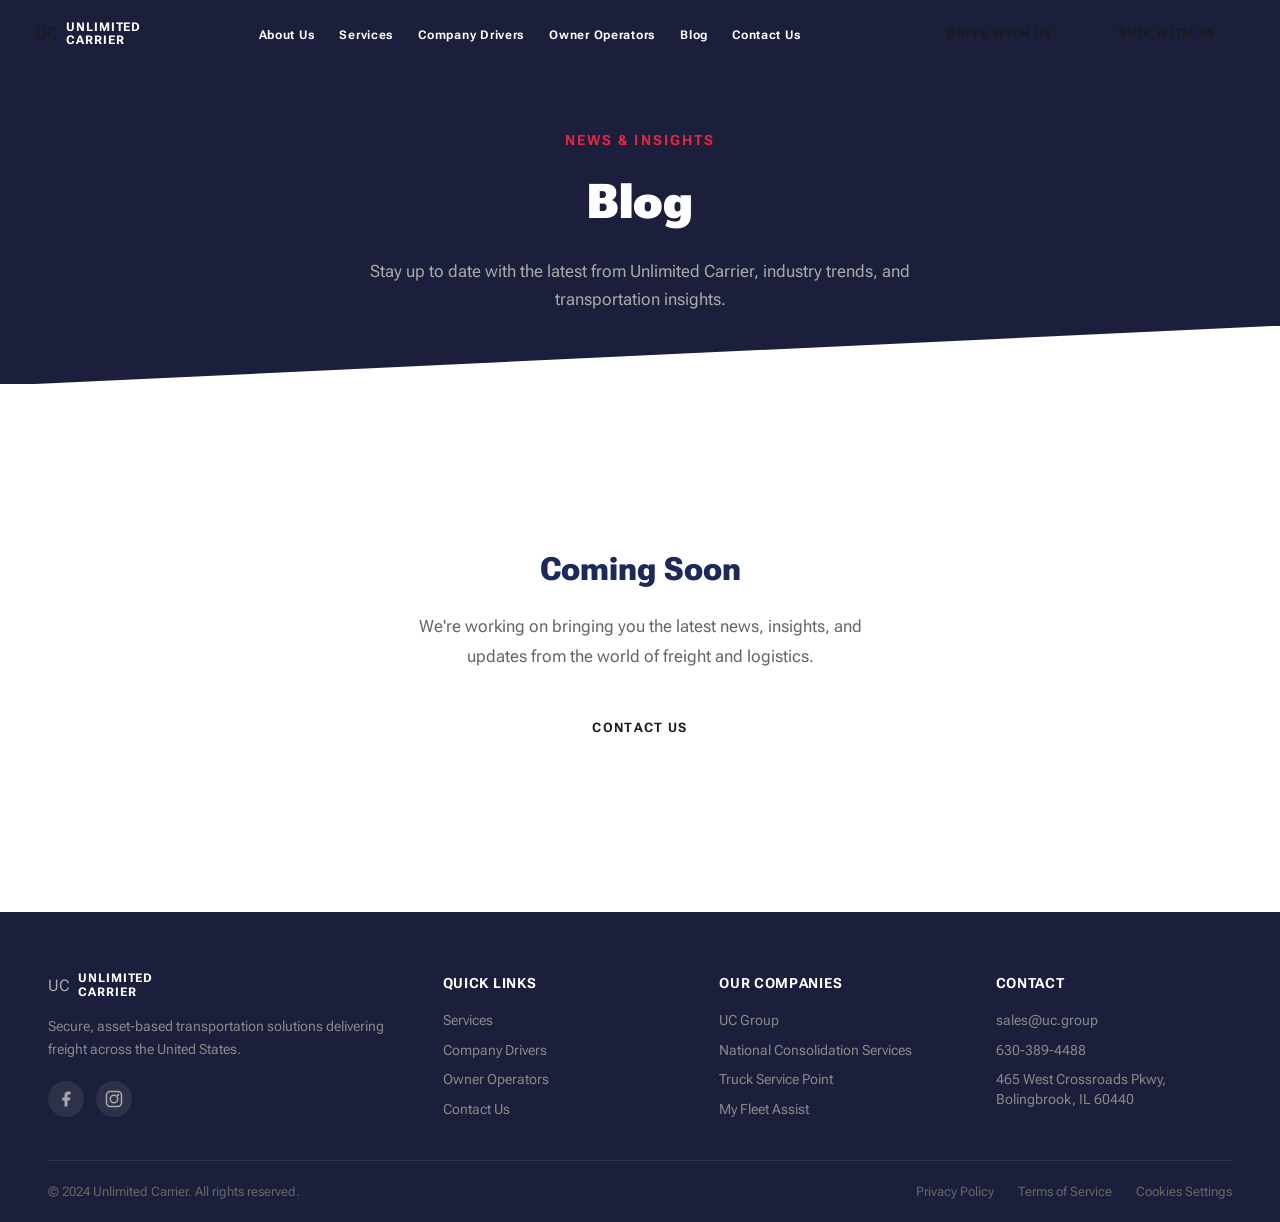
<file: pages/blog.html>
<!DOCTYPE html>
<html lang="en">
<head>
  <meta charset="UTF-8">
  <meta name="viewport" content="width=device-width, initial-scale=1.0">
  <title>Blog | Unlimited Carrier</title>
  <meta name="description" content="Stay up to date with Unlimited Carrier news, industry insights, and transportation updates.">
  <link rel="preconnect" href="https://fonts.googleapis.com">
  <link rel="preconnect" href="https://fonts.gstatic.com" crossorigin>
  <link href="https://fonts.googleapis.com/css2?family=Roboto+Flex:wght@400;500;600;700;800;900&display=swap" rel="stylesheet">
  <link rel="stylesheet" href="../css/styles.css">
</head>
<body>
  <nav class="navbar" id="navbar">
    <div class="nav-container">
      <a href="../index.html" class="nav-logo">
        <div class="logo">
          <span class="logo-uc">UC</span>
          <span class="logo-text">UNLIMITED<br>CARRIER</span>
        </div>
      </a>
      <button class="mobile-toggle" id="mobileToggle" aria-label="Toggle menu">
        <span></span><span></span><span></span>
      </button>
      <ul class="nav-menu" id="navMenu">
        <li><a href="about.html">About Us</a></li>
        <li><a href="services.html">Services</a></li>
        <li><a href="company-drivers.html">Company Drivers</a></li>
        <li><a href="owner-operators.html">Owner Operators</a></li>
        <li><a href="blog.html">Blog</a></li>
        <li><a href="contact.html">Contact Us</a></li>
      </ul>
      <div class="nav-cta">
        <a href="company-drivers.html" class="btn btn-outline-white">DRIVE WITH US</a>
        <a href="contact.html" class="btn btn-red">SHIP WITH US</a>
      </div>
    </div>
  </nav>

  <section class="page-header">
    <div class="container">
      <h4 class="section-label light">News & Insights</h4>
      <h1>Blog</h1>
      <p>Stay up to date with the latest from Unlimited Carrier, industry trends, and transportation insights.</p>
    </div>
    <div class="hero-diagonal"></div>
  </section>

  <section class="content-section">
    <div class="container" style="text-align:center; padding: 80px 24px;">
      <h2 class="section-title">Coming Soon</h2>
      <p style="color: var(--gray-600); font-size: 1.05rem; max-width: 500px; margin: 0 auto 32px;">We're working on bringing you the latest news, insights, and updates from the world of freight and logistics.</p>
      <a href="contact.html" class="btn btn-red">CONTACT US</a>
    </div>
  </section>

  <footer class="footer">
    <div class="container">
      <div class="footer-grid">
        <div class="footer-brand">
          <div class="logo footer-logo">
            <span class="logo-uc">UC</span>
            <span class="logo-text">UNLIMITED<br>CARRIER</span>
          </div>
          <p>Secure, asset-based transportation solutions delivering freight across the United States.</p>
          <div class="footer-social">
            <a href="#" aria-label="Facebook"><svg viewBox="0 0 24 24" fill="currentColor"><path d="M18 2h-3a5 5 0 00-5 5v3H7v4h3v8h4v-8h3l1-4h-4V7a1 1 0 011-1h3z"/></svg></a>
            <a href="#" aria-label="Instagram"><svg viewBox="0 0 24 24" fill="none" stroke="currentColor" stroke-width="2"><rect x="2" y="2" width="20" height="20" rx="5"/><circle cx="12" cy="12" r="5"/><circle cx="17.5" cy="6.5" r="1.5" fill="currentColor" stroke="none"/></svg></a>
          </div>
        </div>
        <div class="footer-links">
          <h4>Quick Links</h4>
          <ul>
            <li><a href="services.html">Services</a></li>
            <li><a href="company-drivers.html">Company Drivers</a></li>
            <li><a href="owner-operators.html">Owner Operators</a></li>
            <li><a href="contact.html">Contact Us</a></li>
          </ul>
        </div>
        <div class="footer-links">
          <h4>Our Companies</h4>
          <ul>
            <li><a href="#">UC Group</a></li>
            <li><a href="#">National Consolidation Services</a></li>
            <li><a href="#">Truck Service Point</a></li>
            <li><a href="#">My Fleet Assist</a></li>
          </ul>
        </div>
        <div class="footer-links">
          <h4>Contact</h4>
          <ul>
            <li><a href="mailto:sales@uc.group">sales@uc.group</a></li>
            <li><a href="tel:6303894488">630-389-4488</a></li>
            <li>465 West Crossroads Pkwy,<br>Bolingbrook, IL 60440</li>
          </ul>
        </div>
      </div>
      <div class="footer-bottom">
        <p>&copy; 2024 Unlimited Carrier. All rights reserved.</p>
        <div class="footer-legal">
          <a href="#">Privacy Policy</a>
          <a href="#">Terms of Service</a>
          <a href="#">Cookies Settings</a>
        </div>
      </div>
    </div>
  </footer>
  <script src="../js/main.js"></script>
</body>
</html>
</file>
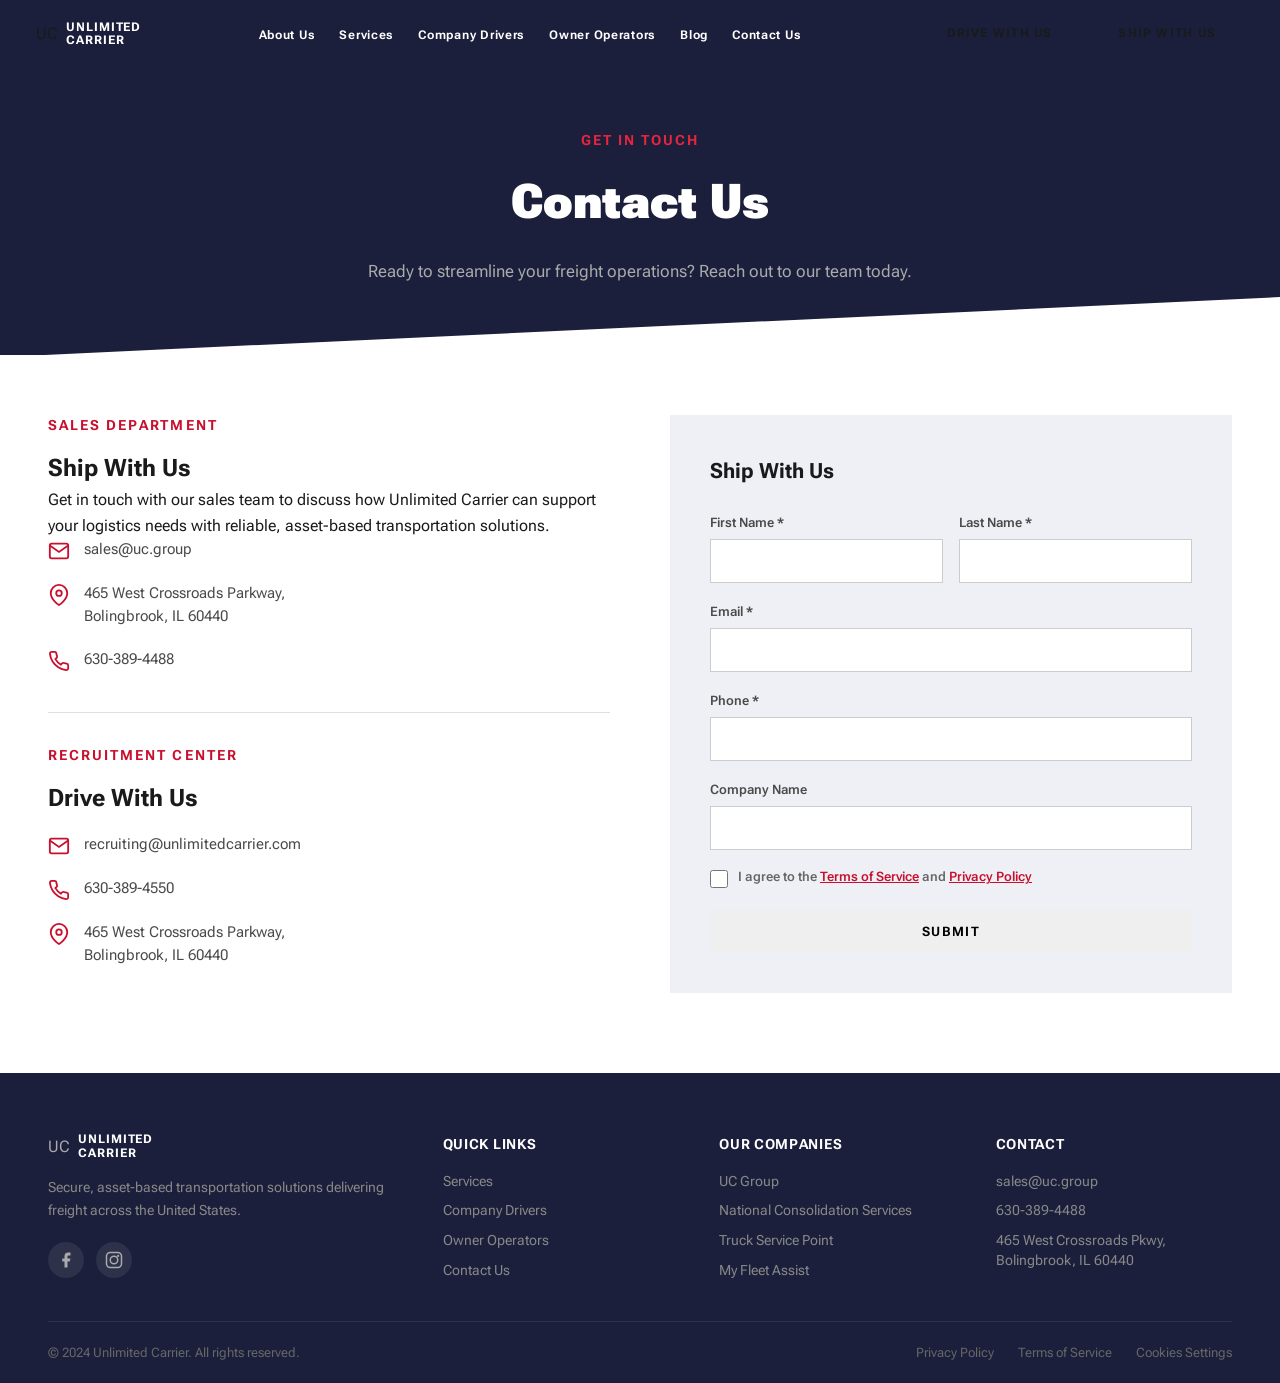
<file: pages/contact.html>
<!DOCTYPE html>
<html lang="en">
<head>
  <meta charset="UTF-8">
  <meta name="viewport" content="width=device-width, initial-scale=1.0">
  <title>Contact Us | Unlimited Carrier</title>
  <meta name="description" content="Get in touch with Unlimited Carrier for shipping inquiries, driver recruitment, and logistics solutions.">
  <link rel="preconnect" href="https://fonts.googleapis.com">
  <link rel="preconnect" href="https://fonts.gstatic.com" crossorigin>
  <link href="https://fonts.googleapis.com/css2?family=Roboto+Flex:wght@400;500;600;700;800;900&display=swap" rel="stylesheet">
  <link rel="stylesheet" href="../css/styles.css">
</head>
<body>
  <nav class="navbar" id="navbar">
    <div class="nav-container">
      <a href="../index.html" class="nav-logo">
        <div class="logo">
          <span class="logo-uc">UC</span>
          <span class="logo-text">UNLIMITED<br>CARRIER</span>
        </div>
      </a>
      <button class="mobile-toggle" id="mobileToggle" aria-label="Toggle menu">
        <span></span><span></span><span></span>
      </button>
      <ul class="nav-menu" id="navMenu">
        <li><a href="about.html">About Us</a></li>
        <li><a href="services.html">Services</a></li>
        <li><a href="company-drivers.html">Company Drivers</a></li>
        <li><a href="owner-operators.html">Owner Operators</a></li>
        <li><a href="blog.html">Blog</a></li>
        <li><a href="contact.html">Contact Us</a></li>
      </ul>
      <div class="nav-cta">
        <a href="company-drivers.html" class="btn btn-outline-white">DRIVE WITH US</a>
        <a href="contact.html" class="btn btn-red">SHIP WITH US</a>
      </div>
    </div>
  </nav>

  <section class="page-header">
    <div class="container">
      <h4 class="section-label light">Get In Touch</h4>
      <h1>Contact Us</h1>
      <p>Ready to streamline your freight operations? Reach out to our team today.</p>
    </div>
    <div class="hero-diagonal"></div>
  </section>

  <section class="contact-section" style="padding-top:60px;">
    <div class="container">
      <div class="contact-grid">
        <div class="contact-info">
          <h4 class="section-label">Sales Department</h4>
          <h2>Ship With Us</h2>
          <p>Get in touch with our sales team to discuss how Unlimited Carrier can support your logistics needs with reliable, asset-based transportation solutions.</p>
          <div class="contact-details">
            <div class="contact-item">
              <svg viewBox="0 0 24 24" fill="none" stroke="currentColor" stroke-width="2"><path d="M4 4h16c1.1 0 2 .9 2 2v12c0 1.1-.9 2-2 2H4c-1.1 0-2-.9-2-2V6c0-1.1.9-2 2-2z"/><polyline points="22,6 12,13 2,6"/></svg>
              <a href="mailto:sales@uc.group">sales@uc.group</a>
            </div>
            <div class="contact-item">
              <svg viewBox="0 0 24 24" fill="none" stroke="currentColor" stroke-width="2"><path d="M21 10c0 7-9 13-9 13s-9-6-9-13a9 9 0 0118 0z"/><circle cx="12" cy="10" r="3"/></svg>
              <span>465 West Crossroads Parkway,<br>Bolingbrook, IL 60440</span>
            </div>
            <div class="contact-item">
              <svg viewBox="0 0 24 24" fill="none" stroke="currentColor" stroke-width="2"><path d="M22 16.92v3a2 2 0 01-2.18 2 19.79 19.79 0 01-8.63-3.07 19.5 19.5 0 01-6-6 19.79 19.79 0 01-3.07-8.67A2 2 0 014.11 2h3a2 2 0 012 1.72c.127.96.361 1.903.7 2.81a2 2 0 01-.45 2.11L8.09 9.91a16 16 0 006 6l1.27-1.27a2 2 0 012.11-.45c.907.339 1.85.573 2.81.7A2 2 0 0122 16.92z"/></svg>
              <a href="tel:6303894488">630-389-4488</a>
            </div>
          </div>

          <div style="margin-top: 40px; padding-top: 32px; border-top: 1px solid var(--gray-200);">
            <h4 class="section-label">Recruitment Center</h4>
            <h2 style="font-size: 1.5rem; margin-bottom: 16px;">Drive With Us</h2>
            <div class="contact-details">
              <div class="contact-item">
                <svg viewBox="0 0 24 24" fill="none" stroke="currentColor" stroke-width="2"><path d="M4 4h16c1.1 0 2 .9 2 2v12c0 1.1-.9 2-2 2H4c-1.1 0-2-.9-2-2V6c0-1.1.9-2 2-2z"/><polyline points="22,6 12,13 2,6"/></svg>
                <a href="mailto:recruiting@unlimitedcarrier.com">recruiting@unlimitedcarrier.com</a>
              </div>
              <div class="contact-item">
                <svg viewBox="0 0 24 24" fill="none" stroke="currentColor" stroke-width="2"><path d="M22 16.92v3a2 2 0 01-2.18 2 19.79 19.79 0 01-8.63-3.07 19.5 19.5 0 01-6-6 19.79 19.79 0 01-3.07-8.67A2 2 0 014.11 2h3a2 2 0 012 1.72c.127.96.361 1.903.7 2.81a2 2 0 01-.45 2.11L8.09 9.91a16 16 0 006 6l1.27-1.27a2 2 0 012.11-.45c.907.339 1.85.573 2.81.7A2 2 0 0122 16.92z"/></svg>
                <a href="tel:6303894550">630-389-4550</a>
              </div>
              <div class="contact-item">
                <svg viewBox="0 0 24 24" fill="none" stroke="currentColor" stroke-width="2"><path d="M21 10c0 7-9 13-9 13s-9-6-9-13a9 9 0 0118 0z"/><circle cx="12" cy="10" r="3"/></svg>
                <span>465 West Crossroads Parkway,<br>Bolingbrook, IL 60440</span>
              </div>
            </div>
          </div>
        </div>
        <div class="contact-form-wrapper">
          <h3 style="font-size: 1.3rem; font-weight: 700; margin-bottom: 24px; color: var(--gray-900);">Ship With Us</h3>
          <form class="contact-form" id="shipForm">
            <div class="form-row">
              <div class="form-group">
                <label for="firstName">First Name *</label>
                <input type="text" id="firstName" name="firstName" required>
              </div>
              <div class="form-group">
                <label for="lastName">Last Name *</label>
                <input type="text" id="lastName" name="lastName" required>
              </div>
            </div>
            <div class="form-group">
              <label for="email">Email *</label>
              <input type="email" id="email" name="email" required>
            </div>
            <div class="form-group">
              <label for="phone">Phone *</label>
              <input type="tel" id="phone" name="phone" required>
            </div>
            <div class="form-group">
              <label for="company">Company Name</label>
              <input type="text" id="company" name="company">
            </div>
            <div class="form-group form-check">
              <input type="checkbox" id="terms" name="terms" required>
              <label for="terms">I agree to the <a href="#">Terms of Service</a> and <a href="#">Privacy Policy</a></label>
            </div>
            <button type="submit" class="btn btn-red btn-full">SUBMIT</button>
            <div class="form-message success" id="formSuccess">Thank you! Your submission has been received!</div>
            <div class="form-message error" id="formError">Oops! Something went wrong while submitting the form.</div>
          </form>
        </div>
      </div>
    </div>
  </section>

  <footer class="footer">
    <div class="container">
      <div class="footer-grid">
        <div class="footer-brand">
          <div class="logo footer-logo">
            <span class="logo-uc">UC</span>
            <span class="logo-text">UNLIMITED<br>CARRIER</span>
          </div>
          <p>Secure, asset-based transportation solutions delivering freight across the United States.</p>
          <div class="footer-social">
            <a href="#" aria-label="Facebook"><svg viewBox="0 0 24 24" fill="currentColor"><path d="M18 2h-3a5 5 0 00-5 5v3H7v4h3v8h4v-8h3l1-4h-4V7a1 1 0 011-1h3z"/></svg></a>
            <a href="#" aria-label="Instagram"><svg viewBox="0 0 24 24" fill="none" stroke="currentColor" stroke-width="2"><rect x="2" y="2" width="20" height="20" rx="5"/><circle cx="12" cy="12" r="5"/><circle cx="17.5" cy="6.5" r="1.5" fill="currentColor" stroke="none"/></svg></a>
          </div>
        </div>
        <div class="footer-links">
          <h4>Quick Links</h4>
          <ul>
            <li><a href="services.html">Services</a></li>
            <li><a href="company-drivers.html">Company Drivers</a></li>
            <li><a href="owner-operators.html">Owner Operators</a></li>
            <li><a href="contact.html">Contact Us</a></li>
          </ul>
        </div>
        <div class="footer-links">
          <h4>Our Companies</h4>
          <ul>
            <li><a href="#">UC Group</a></li>
            <li><a href="#">National Consolidation Services</a></li>
            <li><a href="#">Truck Service Point</a></li>
            <li><a href="#">My Fleet Assist</a></li>
          </ul>
        </div>
        <div class="footer-links">
          <h4>Contact</h4>
          <ul>
            <li><a href="mailto:sales@uc.group">sales@uc.group</a></li>
            <li><a href="tel:6303894488">630-389-4488</a></li>
            <li>465 West Crossroads Pkwy,<br>Bolingbrook, IL 60440</li>
          </ul>
        </div>
      </div>
      <div class="footer-bottom">
        <p>&copy; 2024 Unlimited Carrier. All rights reserved.</p>
        <div class="footer-legal">
          <a href="#">Privacy Policy</a>
          <a href="#">Terms of Service</a>
          <a href="#">Cookies Settings</a>
        </div>
      </div>
    </div>
  </footer>
  <script src="../js/main.js"></script>
</body>
</html>
</file>
<file: css/styles.css>
/* ===== RESET & BASE ===== */
*, *::before, *::after {
  margin: 0;
  padding: 0;
  box-sizing: border-box;
}

:root {
  --red: #C8102E;
  --red-dark: #A00D24;
  --red-light: #E8253F;
  --navy: #1B1F3B;
  --navy-light: #252A4A;
  --blue-heading: #1B2A5B;
  --dark-bg: #12152B;
  --gray-900: #1a1a1a;
  --gray-800: #2d2d2d;
  --gray-700: #4a4a4a;
  --gray-600: #666666;
  --gray-500: #888888;
  --gray-400: #aaaaaa;
  --gray-300: #cccccc;
  --gray-200: #e0e0e0;
  --gray-100: #ECEEF3;
  --light-bg: #EEF0F5;
  --white: #ffffff;
  --font: 'Roboto Flex', 'Roboto', Arial, sans-serif;
  --shadow: 0 2px 12px rgba(0,0,0,0.06);
  --shadow-lg: 0 8px 30px rgba(0,0,0,0.1);
  --transition: all 0.3s ease;
}

html {
  scroll-behavior: smooth;
  -webkit-font-smoothing: antialiased;
  -moz-osx-font-smoothing: grayscale;
}

body {
  font-family: var(--font);
  color: var(--gray-900);
  line-height: 1.6;
  overflow-x: hidden;
  background: var(--white);
}

a { text-decoration: none; color: inherit; transition: var(--transition); }
ul { list-style: none; }
img { max-width: 100%; height: auto; display: block; }

.container {
  max-width: 1280px;
  margin: 0 auto;
  padding: 0 48px;
}

/* ===== RED SLASH ICON ===== */
.slash-icon {
  width: 40px;
  height: 50px;
  position: relative;
  margin-bottom: 12px;
}
.slash-icon::before {
  content: '';
  position: absolute;
  top: 0;
  left: 0;
  width: 32px;
  height: 44px;
  background: var(--red);
  transform: skewX(-12deg);
  border-radius: 2px;
}
.slash-icon.light::before {
  background: var(--red-light);
}

/* ===== BUTTONS ===== */
.btn {
  display: inline-flex;
  align-items: center;
  justify-content: center;
  padding: 14px 28px;
  font-family: var(--font);
  font-weight: 700;
  font-size: 0.82rem;
  letter-spacing: 0.1em;
  border: none;
  border-radius: 0;
  cursor: pointer;
  transition: var(--transition);
  text-transform: uppercase;
  white-space: nowrap;
  position: relative;
}

.btn-notch {
  position: absolute;
  top: 0;
  right: 0;
  width: 0;
  height: 0;
  border-style: solid;
}
.btn-notch.light {
  border-width: 0 14px 14px 0;
  border-color: transparent var(--light-bg) transparent transparent;
}
.btn-notch.dark {
  border-width: 0 14px 14px 0;
  border-color: transparent var(--navy) transparent transparent;
}

/* Red button with notch */
.btn-red-notch {
  background: var(--red);
  color: var(--white);
  padding: 16px 32px;
}
.btn-red-notch:hover { background: var(--red-dark); }
.btn-red-notch .btn-notch.light {
  border-color: transparent var(--white) transparent transparent;
}

/* Nav buttons */
.btn-nav-outline {
  background: transparent;
  color: var(--white);
  border: 2px solid var(--white);
  padding: 10px 24px;
}
.btn-nav-outline:hover { background: var(--white); color: var(--navy); }

.btn-nav-red {
  background: var(--red);
  color: var(--white);
  border: 2px solid var(--red);
  padding: 10px 24px;
}
.btn-nav-red:hover { background: var(--red-dark); border-color: var(--red-dark); }

/* Hero buttons */
.btn-hero-red {
  background: var(--red);
  color: var(--white);
  padding: 18px 36px;
  font-size: 0.9rem;
}
.btn-hero-red .btn-notch.light {
  border-color: transparent rgba(0,0,0,0.2) transparent transparent;
}
.btn-hero-red:hover { background: var(--red-dark); }

.btn-hero-dark {
  background: rgba(50,55,75,0.85);
  color: var(--white);
  padding: 18px 36px;
  font-size: 0.9rem;
}
.btn-hero-dark .btn-notch.dark {
  border-color: transparent rgba(0,0,0,0.25) transparent transparent;
}
.btn-hero-dark:hover { background: rgba(50,55,75,1); }

.btn-full { width: 100%; }

/* ===== NAVIGATION ===== */
.navbar {
  position: fixed;
  top: 0;
  left: 0;
  right: 0;
  z-index: 1000;
  background: var(--navy);
}

.nav-container {
  max-width: 1440px;
  margin: 0 auto;
  padding: 0 36px;
  display: flex;
  align-items: center;
  justify-content: space-between;
  height: 68px;
}

.nav-logo { flex-shrink: 0; }

.logo {
  display: flex;
  align-items: center;
  gap: 8px;
}

.logo-icon {
  display: flex;
  align-items: center;
}

.logo-icon em {
  font-style: italic;
  font-weight: 900;
  font-size: 1.7rem;
  color: var(--red);
  letter-spacing: -0.04em;
  line-height: 1;
}

.logo-text {
  font-weight: 800;
  font-size: 0.72rem;
  line-height: 1.15;
  letter-spacing: 0.08em;
  text-transform: uppercase;
  color: var(--white);
}

.nav-menu {
  display: flex;
  align-items: center;
  gap: 24px;
}

.nav-menu a {
  font-size: 0.76rem;
  font-weight: 700;
  color: var(--white);
  padding: 4px 0;
  letter-spacing: 0.06em;
}
.nav-menu a:hover { color: var(--gray-300); }

.nav-cta {
  display: flex;
  gap: 10px;
  align-items: center;
}
.nav-cta .btn { font-size: 0.76rem; }

.mobile-toggle {
  display: none;
  flex-direction: column;
  gap: 5px;
  background: none;
  border: none;
  cursor: pointer;
  padding: 8px;
}
.mobile-toggle span {
  display: block;
  width: 24px;
  height: 2px;
  background: var(--white);
  transition: var(--transition);
}

/* ===== HERO SECTION ===== */
.hero {
  position: relative;
  height: 100vh;
  min-height: 600px;
  display: flex;
  align-items: flex-end;
  overflow: hidden;
  margin-top: 68px;
}

.hero-bg {
  position: absolute;
  inset: 0;
  z-index: 0;
}

.hero-bg-img {
  width: 100%;
  height: 100%;
  object-fit: cover;
}

.hero-overlay {
  position: absolute;
  inset: 0;
  background: linear-gradient(
    180deg,
    rgba(15,15,30,0.15) 0%,
    rgba(15,15,30,0.25) 30%,
    rgba(15,15,30,0.40) 70%,
    rgba(15,15,30,0.55) 100%
  );
}

.hero-content {
  position: relative;
  z-index: 2;
  width: 100%;
  padding-bottom: 48px;
}

.hero-content h1 {
  font-size: clamp(2.4rem, 5.5vw, 4.2rem);
  font-weight: 900;
  color: var(--white);
  line-height: 1.05;
  margin-bottom: 36px;
  max-width: 680px;
  text-shadow: 0 2px 30px rgba(0,0,0,0.4);
}

.hero-buttons {
  display: flex;
  gap: 0;
}

.hero-diamond {
  position: absolute;
  right: 80px;
  bottom: 200px;
  z-index: 2;
  display: flex;
  flex-direction: column;
  gap: 4px;
}
.diamond-red, .diamond-white {
  width: 16px;
  height: 16px;
  clip-path: polygon(50% 0%, 100% 50%, 50% 100%, 0% 50%);
}
.diamond-red { background: var(--red); }
.diamond-white { background: rgba(255,255,255,0.5); }

/* ===== ABOUT SECTION ===== */
.about-section {
  padding: 80px 0 0;
  background: var(--light-bg);
}

.about-grid {
  display: grid;
  grid-template-columns: 1fr 1fr;
  gap: 60px;
  align-items: flex-start;
  padding-bottom: 60px;
}

.about-heading {
  font-size: clamp(2rem, 4vw, 3rem);
  font-weight: 900;
  color: var(--blue-heading);
  line-height: 1.1;
}
.about-heading .indent {
  padding-left: 40px;
}

.about-right p {
  font-size: 1.05rem;
  color: var(--gray-700);
  line-height: 1.75;
  margin-bottom: 28px;
}

/* About images strip */
.about-images {
  display: grid;
  grid-template-columns: 1fr 2fr 2fr 1fr;
  gap: 16px;
}

.about-img-item {
  overflow: hidden;
  border-radius: 0;
}

.about-img-item img {
  width: 100%;
  height: 320px;
  object-fit: cover;
  transition: transform 0.4s ease;
}

.about-img-item img:hover {
  transform: scale(1.03);
}

/* ===== SERVICES SECTION ===== */
.services-section {
  padding: 80px 0;
  background: var(--white);
}

.services-header {
  display: grid;
  grid-template-columns: 1fr 1fr;
  gap: 60px;
  align-items: flex-start;
  margin-bottom: 48px;
}

.services-heading {
  font-size: clamp(2rem, 4vw, 3rem);
  font-weight: 900;
  color: var(--blue-heading);
  line-height: 1.1;
}
.services-heading .indent { padding-left: 40px; }

.services-right p {
  font-size: 1.05rem;
  color: var(--gray-700);
  line-height: 1.75;
}

.services-grid {
  display: grid;
  grid-template-columns: repeat(4, 1fr);
  gap: 24px;
}

.service-card {
  background: var(--white);
  border: 1px solid var(--gray-200);
  overflow: hidden;
  transition: var(--transition);
  display: flex;
  flex-direction: column;
  text-decoration: none;
  color: inherit;
}
.service-card:hover {
  transform: translateY(-4px);
  box-shadow: var(--shadow-lg);
}

.service-card img {
  width: 100%;
  height: 180px;
  object-fit: cover;
}

.service-card-body {
  padding: 24px 20px;
  flex: 1;
  display: flex;
  flex-direction: column;
}

.service-card h3 {
  font-size: 1.05rem;
  font-weight: 800;
  color: var(--blue-heading);
  margin-bottom: 10px;
}

.service-card p {
  font-size: 0.88rem;
  color: var(--gray-600);
  line-height: 1.6;
  flex: 1;
  margin-bottom: 16px;
}

.service-link {
  font-size: 0.82rem;
  font-weight: 700;
  color: var(--red);
  letter-spacing: 0.02em;
}

/* ===== DRIVERS SECTION ===== */
.drivers-section {
  padding: 80px 0;
  background: var(--light-bg);
}

.drivers-header {
  display: grid;
  grid-template-columns: 1fr 1fr;
  gap: 60px;
  align-items: flex-start;
  margin-bottom: 48px;
}

.drivers-heading {
  font-size: clamp(2rem, 4vw, 3rem);
  font-weight: 900;
  color: var(--blue-heading);
  line-height: 1.1;
}
.drivers-heading .indent { padding-left: 40px; }

.drivers-right p {
  font-size: 1.05rem;
  color: var(--gray-700);
  line-height: 1.75;
}

/* Tabs - underline style */
.driver-tabs {
  display: flex;
  gap: 32px;
  margin-bottom: 40px;
  border-bottom: none;
}

.tab-btn {
  padding: 10px 0;
  font-family: var(--font);
  font-weight: 700;
  font-size: 0.85rem;
  letter-spacing: 0.06em;
  border: none;
  background: transparent;
  color: var(--gray-500);
  cursor: pointer;
  position: relative;
  transition: var(--transition);
}

.tab-btn.active {
  color: var(--blue-heading);
}

.tab-btn.active::after {
  content: '';
  position: absolute;
  bottom: 0;
  left: 0;
  right: 0;
  height: 3px;
  background: var(--blue-heading);
}

.tab-btn:hover:not(.active) { color: var(--gray-700); }

.tab-content { display: none; }
.tab-content.active { display: block; }

/* Benefit cards with notched top-left */
.benefits-grid {
  display: grid;
  grid-template-columns: repeat(3, 1fr);
  gap: 24px;
}

.benefit-card {
  background: var(--white);
  padding: 36px 28px;
  position: relative;
  box-shadow: var(--shadow);
  clip-path: polygon(24px 0, 100% 0, 100% 100%, 0 100%, 0 24px);
}

.benefit-icon {
  width: 48px;
  height: 48px;
  color: var(--red);
  margin-bottom: 20px;
}

.benefit-card h3 {
  font-size: 1.15rem;
  font-weight: 800;
  margin-bottom: 14px;
  color: var(--blue-heading);
}

.benefit-card p {
  font-size: 0.9rem;
  color: var(--gray-600);
  line-height: 1.65;
}

.driver-cta {
  display: flex;
  gap: 16px;
  margin-top: 32px;
}

/* ===== TESTIMONIALS ===== */
.testimonials-row {
  display: grid;
  grid-template-columns: 1fr 1fr;
  gap: 32px;
  margin-top: 60px;
  padding-top: 48px;
  border-top: 1px solid var(--gray-200);
}

.testimonial-card {
  background: var(--white);
  padding: 32px;
  box-shadow: var(--shadow);
}

.quote-icon {
  width: 28px;
  height: 28px;
  color: var(--red);
  opacity: 0.25;
  margin-bottom: 12px;
}

.testimonial-card p {
  font-size: 0.95rem;
  color: var(--gray-700);
  line-height: 1.7;
  font-style: italic;
  margin-bottom: 16px;
}

.testimonial-author {
  display: flex;
  flex-direction: column;
  gap: 2px;
}
.testimonial-author strong { font-size: 0.95rem; color: var(--gray-900); }
.testimonial-author span { font-size: 0.8rem; color: var(--gray-500); }

/* ===== COMPANIES SECTION ===== */
.companies-section {
  background: var(--dark-bg);
  padding: 80px 0;
}

.companies-header {
  display: grid;
  grid-template-columns: 1fr 1fr;
  gap: 60px;
  align-items: flex-start;
  margin-bottom: 48px;
}

.companies-heading {
  font-size: clamp(2rem, 4vw, 3rem);
  font-weight: 900;
  color: var(--blue-heading);
  line-height: 1.1;
}
.companies-heading.light { color: var(--white); }
.companies-heading .indent { padding-left: 40px; }

.companies-right p {
  font-size: 1.05rem;
  color: var(--gray-400);
  line-height: 1.75;
}

.companies-grid {
  display: grid;
  grid-template-columns: repeat(3, 1fr);
  gap: 24px;
}

.company-card {
  background: rgba(255,255,255,0.04);
  border: 1px solid rgba(255,255,255,0.08);
  overflow: hidden;
  transition: var(--transition);
}
.company-card:hover {
  background: rgba(255,255,255,0.07);
  transform: translateY(-3px);
}

.company-card img {
  width: 100%;
  height: 200px;
  object-fit: cover;
}

.company-card-body {
  padding: 24px 20px;
}

.company-card h3 {
  font-size: 1.05rem;
  font-weight: 700;
  color: var(--white);
  margin-bottom: 10px;
}

.company-card p {
  font-size: 0.88rem;
  color: var(--gray-400);
  line-height: 1.6;
  margin-bottom: 14px;
}

.company-link {
  font-size: 0.82rem;
  font-weight: 600;
  color: var(--red-light);
}
.company-link:hover { color: var(--white); }

/* ===== CONTACT SECTION ===== */
.contact-section {
  padding: 80px 0;
  background: var(--white);
}

.contact-grid {
  display: grid;
  grid-template-columns: 1fr 1fr;
  gap: 60px;
  align-items: start;
}

.contact-heading {
  font-size: clamp(2rem, 4vw, 3rem);
  font-weight: 900;
  color: var(--blue-heading);
  line-height: 1.1;
  margin-bottom: 32px;
}
.contact-heading .indent { padding-left: 40px; }

.contact-details {
  display: flex;
  flex-direction: column;
  gap: 20px;
}

.contact-item {
  display: flex;
  align-items: flex-start;
  gap: 14px;
}

.contact-item svg {
  width: 22px;
  height: 22px;
  flex-shrink: 0;
  color: var(--red);
  margin-top: 2px;
}

.contact-item a,
.contact-item span {
  color: var(--gray-700);
  font-size: 0.95rem;
  line-height: 1.5;
}
.contact-item a:hover { color: var(--red); }

/* ===== FORM ===== */
.contact-form-wrapper {
  background: var(--light-bg);
  padding: 40px;
}

.form-title {
  font-size: 1.3rem;
  font-weight: 800;
  color: var(--blue-heading);
  margin-bottom: 24px;
}

.form-row {
  display: grid;
  grid-template-columns: 1fr 1fr;
  gap: 16px;
}

.form-group { margin-bottom: 18px; }

.form-group label {
  display: block;
  font-size: 0.82rem;
  font-weight: 600;
  color: var(--gray-700);
  margin-bottom: 6px;
}

.form-group input[type="text"],
.form-group input[type="email"],
.form-group input[type="tel"] {
  width: 100%;
  padding: 12px 16px;
  font-family: var(--font);
  font-size: 0.95rem;
  border: 1.5px solid var(--gray-300);
  border-radius: 0;
  background: var(--white);
  transition: var(--transition);
  color: var(--gray-900);
}

.form-group input:focus {
  outline: none;
  border-color: var(--red);
  box-shadow: 0 0 0 3px rgba(200,16,46,0.08);
}

.form-check {
  display: flex;
  align-items: flex-start;
  gap: 10px;
}

.form-check input[type="checkbox"] {
  width: 18px;
  height: 18px;
  margin-top: 2px;
  accent-color: var(--red);
  flex-shrink: 0;
}

.form-check label {
  font-size: 0.8rem;
  color: var(--gray-600);
  line-height: 1.4;
}

.form-check label a {
  color: var(--red);
  text-decoration: underline;
}

.form-message {
  display: none;
  padding: 12px 16px;
  font-size: 0.9rem;
  margin-top: 16px;
  font-weight: 500;
}

.form-message.success { background: #e8f5e9; color: #2e7d32; }
.form-message.error { background: #fce4ec; color: #c62828; }
.form-message.show { display: block; }

/* ===== FOOTER ===== */
.footer {
  background: var(--navy);
  color: var(--gray-400);
  padding: 60px 0 0;
}

.footer-grid {
  display: grid;
  grid-template-columns: 1.5fr 1fr 1fr 1fr;
  gap: 40px;
  padding-bottom: 40px;
}

.footer-brand p {
  margin-top: 16px;
  font-size: 0.9rem;
  line-height: 1.6;
  color: var(--gray-500);
}

.footer-social {
  display: flex;
  gap: 12px;
  margin-top: 20px;
}

.footer-social a {
  width: 36px;
  height: 36px;
  display: flex;
  align-items: center;
  justify-content: center;
  border-radius: 50%;
  background: rgba(255,255,255,0.08);
  color: var(--gray-400);
  transition: var(--transition);
}
.footer-social a:hover { background: var(--red); color: var(--white); }
.footer-social a svg { width: 18px; height: 18px; }

.footer-links h4 {
  color: var(--white);
  font-size: 0.88rem;
  font-weight: 700;
  margin-bottom: 16px;
  text-transform: uppercase;
  letter-spacing: 0.05em;
}

.footer-links ul { display: flex; flex-direction: column; gap: 10px; }

.footer-links a,
.footer-links li {
  font-size: 0.88rem;
  color: var(--gray-500);
  line-height: 1.4;
}
.footer-links a:hover { color: var(--white); }

.footer-bottom {
  border-top: 1px solid rgba(255,255,255,0.08);
  padding: 20px 0;
  display: flex;
  justify-content: space-between;
  align-items: center;
}

.footer-bottom p { font-size: 0.82rem; color: var(--gray-600); }

.footer-legal { display: flex; gap: 24px; }
.footer-legal a { font-size: 0.82rem; color: var(--gray-600); }
.footer-legal a:hover { color: var(--white); }

/* ===== RESPONSIVE ===== */
@media (max-width: 1024px) {
  .services-grid { grid-template-columns: repeat(2, 1fr); }
  .about-images { grid-template-columns: 1fr 1fr; }
  .footer-grid { grid-template-columns: 1fr 1fr; gap: 32px; }
}

@media (max-width: 768px) {
  .container { padding: 0 20px; }

  .nav-menu, .nav-cta { display: none; }
  .nav-menu.active {
    display: flex;
    flex-direction: column;
    position: absolute;
    top: 68px;
    left: 0;
    right: 0;
    background: var(--navy);
    padding: 20px 24px;
    box-shadow: 0 8px 20px rgba(0,0,0,0.3);
  }
  .nav-menu.active li {
    padding: 12px 0;
    border-bottom: 1px solid rgba(255,255,255,0.08);
  }
  .nav-cta.active {
    display: flex;
    flex-direction: column;
    position: absolute;
    top: auto;
    left: 0;
    right: 0;
    background: var(--navy);
    padding: 16px 24px;
    gap: 10px;
  }
  .mobile-toggle { display: flex; }
  .mobile-toggle.active span:nth-child(1) { transform: rotate(45deg) translate(5px, 5px); }
  .mobile-toggle.active span:nth-child(2) { opacity: 0; }
  .mobile-toggle.active span:nth-child(3) { transform: rotate(-45deg) translate(5px, -5px); }

  .hero { height: 85vh; margin-top: 68px; }
  .hero-content h1 { font-size: 2rem; }
  .hero-buttons { flex-direction: column; align-items: flex-start; }

  .about-grid, .services-header, .drivers-header,
  .companies-header, .contact-grid { grid-template-columns: 1fr; gap: 30px; }

  .services-grid, .companies-grid { grid-template-columns: 1fr; }
  .benefits-grid { grid-template-columns: 1fr; }
  .testimonials-row { grid-template-columns: 1fr; }
  .about-images { grid-template-columns: 1fr 1fr; }

  .footer-grid { grid-template-columns: 1fr; }
  .footer-bottom { flex-direction: column; gap: 12px; text-align: center; }
  .footer-legal { flex-wrap: wrap; justify-content: center; }
  .form-row { grid-template-columns: 1fr; }

  .hero-diamond { display: none; }

  .about-heading .indent,
  .services-heading .indent,
  .drivers-heading .indent,
  .companies-heading .indent,
  .contact-heading .indent { padding-left: 20px; }
}

/* ===== PAGE HEADER (inner pages) ===== */
.page-header {
  background: var(--navy);
  padding: 130px 0 70px;
  text-align: center;
  position: relative;
  overflow: hidden;
}

.page-header h1 {
  font-size: clamp(2rem, 4vw, 3rem);
  font-weight: 900;
  color: var(--white);
  margin-bottom: 16px;
}

.page-header p {
  color: var(--gray-400);
  font-size: 1.05rem;
  max-width: 600px;
  margin: 0 auto;
  line-height: 1.7;
}

.page-header .hero-diagonal {
  position: absolute;
  bottom: -2px;
  left: 0;
  right: 0;
  height: 60px;
  background: var(--white);
  clip-path: polygon(0 100%, 100% 0, 100% 100%);
}

/* Stats */
.stats-section { padding: 80px 0; background: var(--light-bg); }
.stats-grid { display: grid; grid-template-columns: repeat(3, 1fr); gap: 32px; }
.stat-card { text-align: center; padding: 24px; }
.stat-number { font-size: 2.8rem; font-weight: 900; color: var(--red); line-height: 1; margin-bottom: 8px; }
.stat-label { font-size: 0.9rem; color: var(--gray-600); font-weight: 500; }

/* Content sections (inner pages) */
.content-section { padding: 80px 0; }
.content-section.alt { background: var(--light-bg); }
.content-grid { display: grid; grid-template-columns: 1fr 1fr; gap: 60px; align-items: center; }
.content-grid.reverse { direction: rtl; }
.content-grid.reverse > * { direction: ltr; }
.content-section h2 { font-size: clamp(1.5rem, 2.5vw, 2rem); font-weight: 800; color: var(--blue-heading); margin-bottom: 16px; }
.content-section p { color: var(--gray-600); line-height: 1.8; margin-bottom: 16px; }
.content-section ul { list-style: none; margin-bottom: 24px; }
.content-section ul li {
  padding: 8px 0 8px 28px;
  position: relative;
  color: var(--gray-700);
  font-size: 0.95rem;
}
.content-section ul li::before {
  content: '';
  position: absolute;
  left: 0;
  top: 14px;
  width: 14px;
  height: 14px;
  background: var(--red);
  clip-path: polygon(50% 0%, 100% 50%, 50% 100%, 0% 50%);
}

.section-label {
  font-size: 0.85rem;
  font-weight: 700;
  color: var(--red);
  text-transform: uppercase;
  letter-spacing: 0.15em;
  margin-bottom: 12px;
}
.section-label.light { color: var(--red-light); }
.section-title {
  font-size: clamp(1.8rem, 3.5vw, 2.5rem);
  font-weight: 800;
  color: var(--blue-heading);
  margin-bottom: 24px;
}
.section-title.light { color: var(--white); }
.text-center { text-align: center; }

@media (max-width: 768px) {
  .content-grid { grid-template-columns: 1fr; }
  .content-grid.reverse { direction: ltr; }
  .stats-grid { grid-template-columns: repeat(2, 1fr); }
}
</file>
